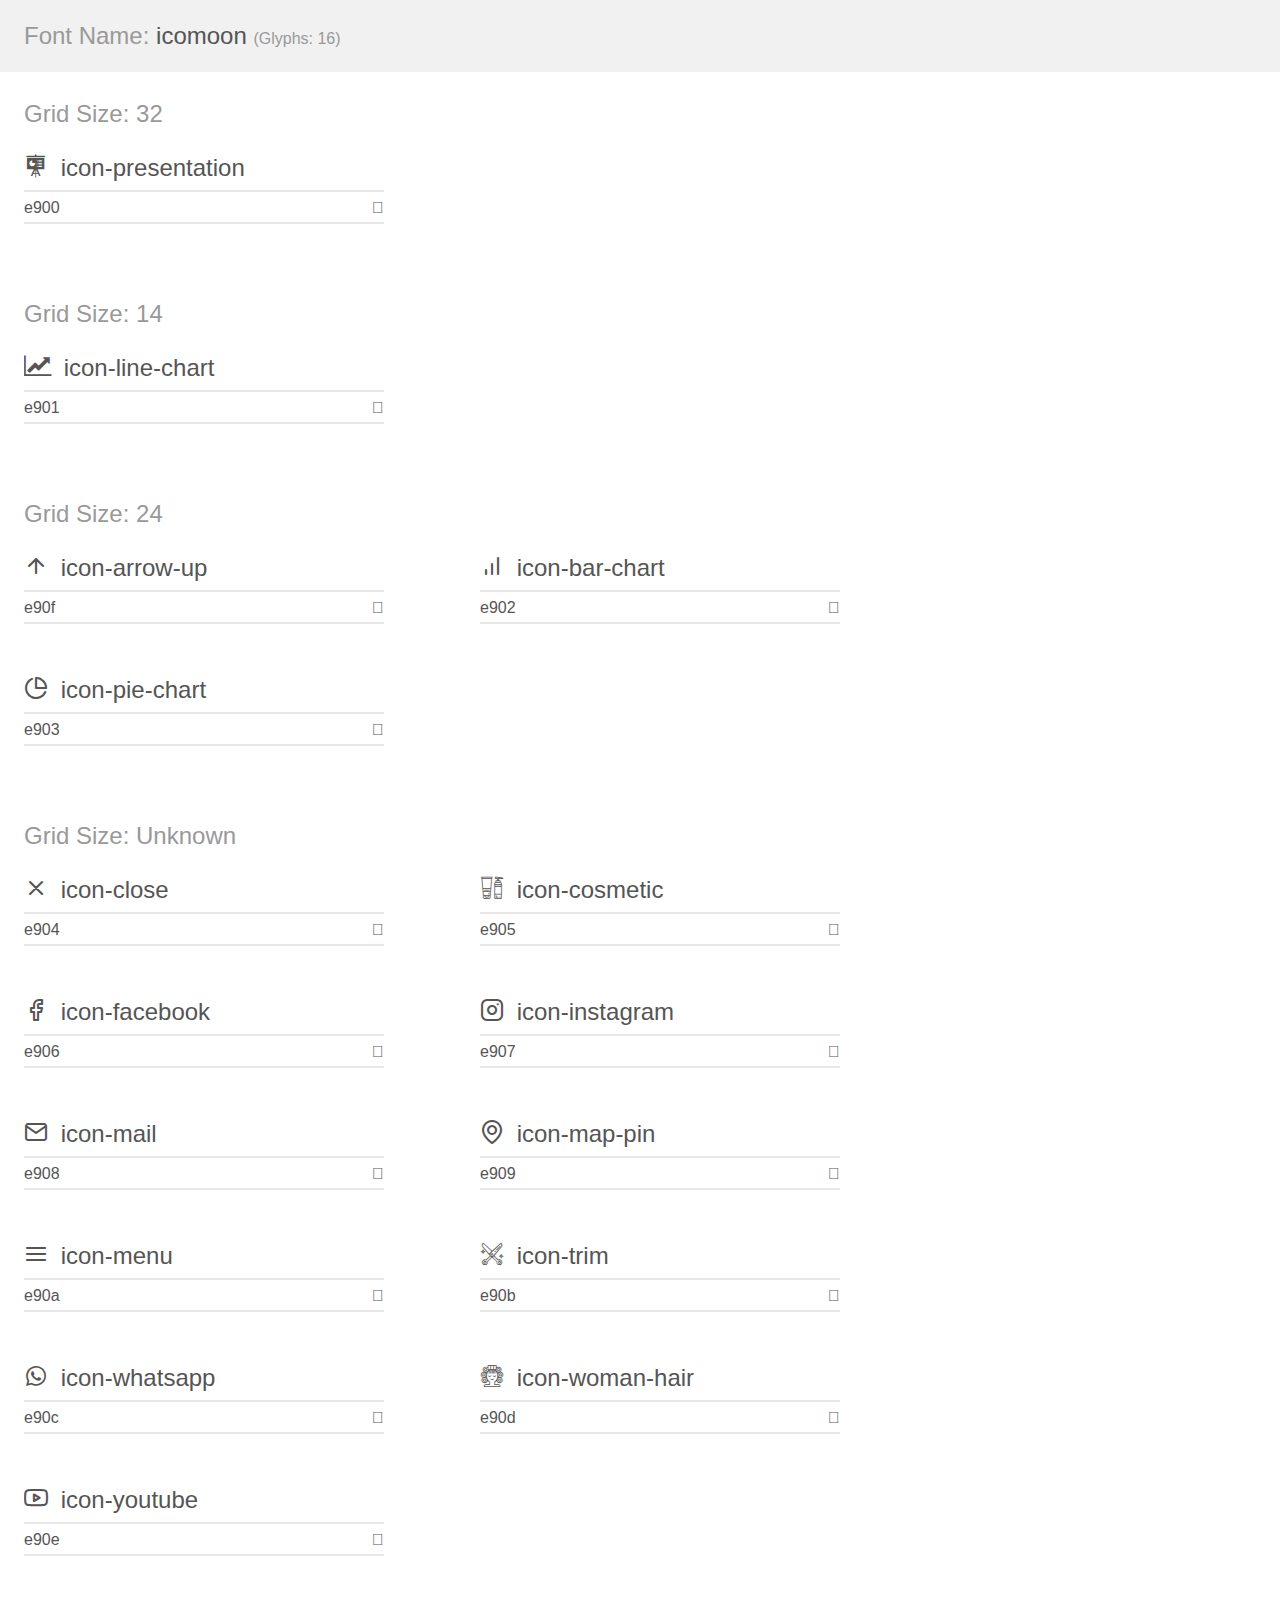
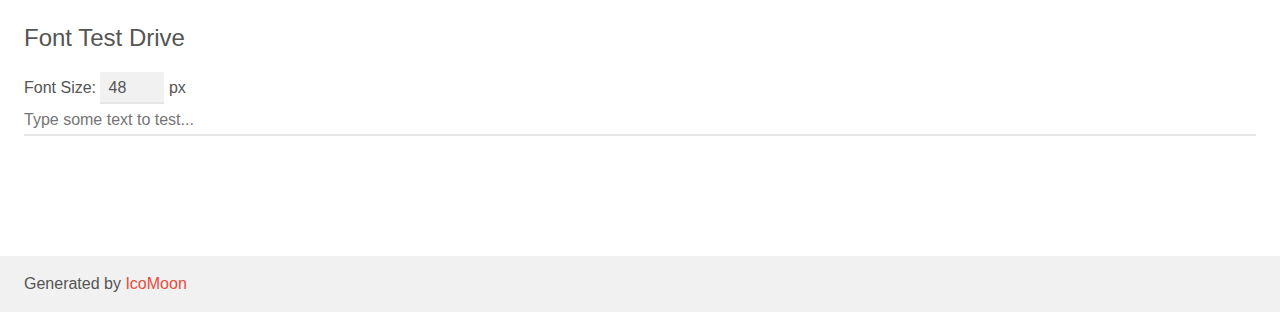
<file: assets/fonts/demo.html>
<!doctype html>
<html>
<head>
    <meta charset="utf-8">
    <title>IcoMoon Demo</title>
    <meta name="description" content="An Icon Font Generated By IcoMoon.io">
    <meta name="viewport" content="width=device-width, initial-scale=1">
    <link rel="stylesheet" href="demo-files/demo.css">
    <link rel="stylesheet" href="style.css"></head>
<body>
    <div class="bgc1 clearfix">
        <h1 class="mhmm mvm"><span class="fgc1">Font Name:</span> icomoon <small class="fgc1">(Glyphs:&nbsp;16)</small></h1>
    </div>
    <div class="clearfix mhl ptl">
        <h1 class="mvm mtn fgc1">Grid Size: 32</h1>
        <div class="glyph fs1">
            <div class="clearfix bshadow0 pbs">
                <span class="icon-presentation"></span>
                <span class="mls"> icon-presentation</span>
            </div>
            <fieldset class="fs0 size1of1 clearfix hidden-false">
                <input type="text" readonly value="e900" class="unit size1of2" />
                <input type="text" maxlength="1" readonly value="&#xe900;" class="unitRight size1of2 talign-right" />
            </fieldset>
            <div class="fs0 bshadow0 clearfix hidden-true">
                <span class="unit pvs fgc1">liga: </span>
                <input type="text" readonly value="" class="liga unitRight" />
            </div>
        </div>
    </div>
    <div class="clearfix mhl ptl">
        <h1 class="mvm mtn fgc1">Grid Size: 14</h1>
        <div class="glyph fs2">
            <div class="clearfix bshadow0 pbs">
                <span class="icon-line-chart"></span>
                <span class="mls"> icon-line-chart</span>
            </div>
            <fieldset class="fs0 size1of1 clearfix hidden-false">
                <input type="text" readonly value="e901" class="unit size1of2" />
                <input type="text" maxlength="1" readonly value="&#xe901;" class="unitRight size1of2 talign-right" />
            </fieldset>
            <div class="fs0 bshadow0 clearfix hidden-true">
                <span class="unit pvs fgc1">liga: </span>
                <input type="text" readonly value="" class="liga unitRight" />
            </div>
        </div>
    </div>
    <div class="clearfix mhl ptl">
        <h1 class="mvm mtn fgc1">Grid Size: 24</h1>
        <div class="glyph fs3">
            <div class="clearfix bshadow0 pbs">
                <span class="icon-arrow-up"></span>
                <span class="mls"> icon-arrow-up</span>
            </div>
            <fieldset class="fs0 size1of1 clearfix hidden-false">
                <input type="text" readonly value="e90f" class="unit size1of2" />
                <input type="text" maxlength="1" readonly value="&#xe90f;" class="unitRight size1of2 talign-right" />
            </fieldset>
            <div class="fs0 bshadow0 clearfix hidden-true">
                <span class="unit pvs fgc1">liga: </span>
                <input type="text" readonly value="" class="liga unitRight" />
            </div>
        </div>
        <div class="glyph fs3">
            <div class="clearfix bshadow0 pbs">
                <span class="icon-bar-chart"></span>
                <span class="mls"> icon-bar-chart</span>
            </div>
            <fieldset class="fs0 size1of1 clearfix hidden-false">
                <input type="text" readonly value="e902" class="unit size1of2" />
                <input type="text" maxlength="1" readonly value="&#xe902;" class="unitRight size1of2 talign-right" />
            </fieldset>
            <div class="fs0 bshadow0 clearfix hidden-true">
                <span class="unit pvs fgc1">liga: </span>
                <input type="text" readonly value="" class="liga unitRight" />
            </div>
        </div>
        <div class="glyph fs3">
            <div class="clearfix bshadow0 pbs">
                <span class="icon-pie-chart"></span>
                <span class="mls"> icon-pie-chart</span>
            </div>
            <fieldset class="fs0 size1of1 clearfix hidden-false">
                <input type="text" readonly value="e903" class="unit size1of2" />
                <input type="text" maxlength="1" readonly value="&#xe903;" class="unitRight size1of2 talign-right" />
            </fieldset>
            <div class="fs0 bshadow0 clearfix hidden-true">
                <span class="unit pvs fgc1">liga: </span>
                <input type="text" readonly value="" class="liga unitRight" />
            </div>
        </div>
    </div>
    <div class="clearfix mhl ptl">
        <h1 class="mvm mtn fgc1">Grid Size: Unknown</h1>
        <div class="glyph fs4">
            <div class="clearfix bshadow0 pbs">
                <span class="icon-close"></span>
                <span class="mls"> icon-close</span>
            </div>
            <fieldset class="fs0 size1of1 clearfix hidden-false">
                <input type="text" readonly value="e904" class="unit size1of2" />
                <input type="text" maxlength="1" readonly value="&#xe904;" class="unitRight size1of2 talign-right" />
            </fieldset>
            <div class="fs0 bshadow0 clearfix hidden-true">
                <span class="unit pvs fgc1">liga: </span>
                <input type="text" readonly value="" class="liga unitRight" />
            </div>
        </div>
        <div class="glyph fs4">
            <div class="clearfix bshadow0 pbs">
                <span class="icon-cosmetic"></span>
                <span class="mls"> icon-cosmetic</span>
            </div>
            <fieldset class="fs0 size1of1 clearfix hidden-false">
                <input type="text" readonly value="e905" class="unit size1of2" />
                <input type="text" maxlength="1" readonly value="&#xe905;" class="unitRight size1of2 talign-right" />
            </fieldset>
            <div class="fs0 bshadow0 clearfix hidden-true">
                <span class="unit pvs fgc1">liga: </span>
                <input type="text" readonly value="" class="liga unitRight" />
            </div>
        </div>
        <div class="glyph fs4">
            <div class="clearfix bshadow0 pbs">
                <span class="icon-facebook"></span>
                <span class="mls"> icon-facebook</span>
            </div>
            <fieldset class="fs0 size1of1 clearfix hidden-false">
                <input type="text" readonly value="e906" class="unit size1of2" />
                <input type="text" maxlength="1" readonly value="&#xe906;" class="unitRight size1of2 talign-right" />
            </fieldset>
            <div class="fs0 bshadow0 clearfix hidden-true">
                <span class="unit pvs fgc1">liga: </span>
                <input type="text" readonly value="" class="liga unitRight" />
            </div>
        </div>
        <div class="glyph fs4">
            <div class="clearfix bshadow0 pbs">
                <span class="icon-instagram"></span>
                <span class="mls"> icon-instagram</span>
            </div>
            <fieldset class="fs0 size1of1 clearfix hidden-false">
                <input type="text" readonly value="e907" class="unit size1of2" />
                <input type="text" maxlength="1" readonly value="&#xe907;" class="unitRight size1of2 talign-right" />
            </fieldset>
            <div class="fs0 bshadow0 clearfix hidden-true">
                <span class="unit pvs fgc1">liga: </span>
                <input type="text" readonly value="" class="liga unitRight" />
            </div>
        </div>
        <div class="glyph fs4">
            <div class="clearfix bshadow0 pbs">
                <span class="icon-mail"></span>
                <span class="mls"> icon-mail</span>
            </div>
            <fieldset class="fs0 size1of1 clearfix hidden-false">
                <input type="text" readonly value="e908" class="unit size1of2" />
                <input type="text" maxlength="1" readonly value="&#xe908;" class="unitRight size1of2 talign-right" />
            </fieldset>
            <div class="fs0 bshadow0 clearfix hidden-true">
                <span class="unit pvs fgc1">liga: </span>
                <input type="text" readonly value="" class="liga unitRight" />
            </div>
        </div>
        <div class="glyph fs4">
            <div class="clearfix bshadow0 pbs">
                <span class="icon-map-pin"></span>
                <span class="mls"> icon-map-pin</span>
            </div>
            <fieldset class="fs0 size1of1 clearfix hidden-false">
                <input type="text" readonly value="e909" class="unit size1of2" />
                <input type="text" maxlength="1" readonly value="&#xe909;" class="unitRight size1of2 talign-right" />
            </fieldset>
            <div class="fs0 bshadow0 clearfix hidden-true">
                <span class="unit pvs fgc1">liga: </span>
                <input type="text" readonly value="" class="liga unitRight" />
            </div>
        </div>
        <div class="glyph fs4">
            <div class="clearfix bshadow0 pbs">
                <span class="icon-menu"></span>
                <span class="mls"> icon-menu</span>
            </div>
            <fieldset class="fs0 size1of1 clearfix hidden-false">
                <input type="text" readonly value="e90a" class="unit size1of2" />
                <input type="text" maxlength="1" readonly value="&#xe90a;" class="unitRight size1of2 talign-right" />
            </fieldset>
            <div class="fs0 bshadow0 clearfix hidden-true">
                <span class="unit pvs fgc1">liga: </span>
                <input type="text" readonly value="" class="liga unitRight" />
            </div>
        </div>
        <div class="glyph fs4">
            <div class="clearfix bshadow0 pbs">
                <span class="icon-trim"></span>
                <span class="mls"> icon-trim</span>
            </div>
            <fieldset class="fs0 size1of1 clearfix hidden-false">
                <input type="text" readonly value="e90b" class="unit size1of2" />
                <input type="text" maxlength="1" readonly value="&#xe90b;" class="unitRight size1of2 talign-right" />
            </fieldset>
            <div class="fs0 bshadow0 clearfix hidden-true">
                <span class="unit pvs fgc1">liga: </span>
                <input type="text" readonly value="" class="liga unitRight" />
            </div>
        </div>
        <div class="glyph fs4">
            <div class="clearfix bshadow0 pbs">
                <span class="icon-whatsapp"></span>
                <span class="mls"> icon-whatsapp</span>
            </div>
            <fieldset class="fs0 size1of1 clearfix hidden-false">
                <input type="text" readonly value="e90c" class="unit size1of2" />
                <input type="text" maxlength="1" readonly value="&#xe90c;" class="unitRight size1of2 talign-right" />
            </fieldset>
            <div class="fs0 bshadow0 clearfix hidden-true">
                <span class="unit pvs fgc1">liga: </span>
                <input type="text" readonly value="" class="liga unitRight" />
            </div>
        </div>
        <div class="glyph fs4">
            <div class="clearfix bshadow0 pbs">
                <span class="icon-woman-hair"></span>
                <span class="mls"> icon-woman-hair</span>
            </div>
            <fieldset class="fs0 size1of1 clearfix hidden-false">
                <input type="text" readonly value="e90d" class="unit size1of2" />
                <input type="text" maxlength="1" readonly value="&#xe90d;" class="unitRight size1of2 talign-right" />
            </fieldset>
            <div class="fs0 bshadow0 clearfix hidden-true">
                <span class="unit pvs fgc1">liga: </span>
                <input type="text" readonly value="" class="liga unitRight" />
            </div>
        </div>
        <div class="glyph fs4">
            <div class="clearfix bshadow0 pbs">
                <span class="icon-youtube"></span>
                <span class="mls"> icon-youtube</span>
            </div>
            <fieldset class="fs0 size1of1 clearfix hidden-false">
                <input type="text" readonly value="e90e" class="unit size1of2" />
                <input type="text" maxlength="1" readonly value="&#xe90e;" class="unitRight size1of2 talign-right" />
            </fieldset>
            <div class="fs0 bshadow0 clearfix hidden-true">
                <span class="unit pvs fgc1">liga: </span>
                <input type="text" readonly value="" class="liga unitRight" />
            </div>
        </div>
    </div>

    <!--[if gt IE 8]><!-->
    <div class="mhl clearfix mbl">
        <h1>Font Test Drive</h1>
        <label>
            Font Size: <input id="fontSize" type="number" class="textbox0 mbm"
            min="8" value="48" />
            px
        </label>
        <input id="testText" type="text" class="phl size1of1 mvl"
        placeholder="Type some text to test..." value=""/>
        <div id="testDrive" class="icon-" style="font-family: icomoon">&nbsp;
        </div>
    </div>
    <!--<![endif]-->
    <div class="bgc1 clearfix">
        <p class="mhl">Generated by <a href="https://icomoon.io/app">IcoMoon</a></p>
    </div>

    <script src="demo-files/demo.js"></script>
</body>
</html>
</file>
<file: assets/fonts/demo-files/demo.css>
body {
  padding: 0;
  margin: 0;
  font-family: sans-serif;
  font-size: 1em;
  line-height: 1.5;
  color: #555;
  background: #fff;
}
h1 {
  font-size: 1.5em;
  font-weight: normal;
}
small {
  font-size: .66666667em;
}
a {
  color: #e74c3c;
  text-decoration: none;
}
a:hover, a:focus {
  box-shadow: 0 1px #e74c3c;
}
.bshadow0, input {
  box-shadow: inset 0 -2px #e7e7e7;
}
input:hover {
  box-shadow: inset 0 -2px #ccc;
}
input, fieldset {
  font-family: sans-serif;
  font-size: 1em;
  margin: 0;
  padding: 0;
  border: 0;
}
input {
  color: inherit;
  line-height: 1.5;
  height: 1.5em;
  padding: .25em 0;
}
input:focus {
  outline: none;
  box-shadow: inset 0 -2px #449fdb;
}
.glyph {
  font-size: 16px;
  width: 15em;
  padding-bottom: 1em;
  margin-right: 4em;
  margin-bottom: 1em;
  float: left;
  overflow: hidden;
}
.liga {
  width: 80%;
  width: calc(100% - 2.5em);
}
.talign-right {
  text-align: right;
}
.talign-center {
  text-align: center;
}
.bgc1 {
  background: #f1f1f1;
}
.fgc1 {
  color: #999;
}
.fgc0 {
  color: #000;
}
p {
  margin-top: 1em;
  margin-bottom: 1em;
}
.mvm {
  margin-top: .75em;
  margin-bottom: .75em;
}
.mtn {
  margin-top: 0;
}
.mtl, .mal {
  margin-top: 1.5em;
}
.mbl, .mal {
  margin-bottom: 1.5em;
}
.mal, .mhl {
  margin-left: 1.5em;
  margin-right: 1.5em;
}
.mhmm {
  margin-left: 1em;
  margin-right: 1em;
}
.mls {
  margin-left: .25em;
}
.ptl {
  padding-top: 1.5em;
}
.pbs, .pvs {
  padding-bottom: .25em;
}
.pvs, .pts {
  padding-top: .25em;
}
.unit {
  float: left;
}
.unitRight {
  float: right;
}
.size1of2 {
  width: 50%;
}
.size1of1 {
  width: 100%;
}
.clearfix:before, .clearfix:after {
  content: " ";
  display: table;
}
.clearfix:after {
  clear: both;
}
.hidden-true {
  display: none;
}
.textbox0 {
  width: 3em;
  background: #f1f1f1;
  padding: .25em .5em;
  line-height: 1.5;
  height: 1.5em;
}
#testDrive {
  display: block;
  padding-top: 24px;
  line-height: 1.5;
}
.fs0 {
  font-size: 16px;
}
.fs1 {
  font-size: 24px;
}
.fs2 {
  font-size: 24px;
}
.fs3 {
  font-size: 24px;
}
.fs4 {
  font-size: 24px;
}
</file>
<file: assets/fonts/style.css>
@font-face {
  font-family: 'icomoon';
  src:  url('fonts/icomoon.eot?8iatyv');
  src:  url('fonts/icomoon.eot?8iatyv#iefix') format('embedded-opentype'),
    url('fonts/icomoon.ttf?8iatyv') format('truetype'),
    url('fonts/icomoon.woff?8iatyv') format('woff'),
    url('fonts/icomoon.svg?8iatyv#icomoon') format('svg');
  font-weight: normal;
  font-style: normal;
  font-display: block;
}

[class^="icon-"], [class*=" icon-"] {
  /* use !important to prevent issues with browser extensions that change fonts */
  font-family: 'icomoon' !important;
  speak: never;
  font-style: normal;
  font-weight: normal;
  font-variant: normal;
  text-transform: none;
  line-height: 1;

  /* Better Font Rendering =========== */
  -webkit-font-smoothing: antialiased;
  -moz-osx-font-smoothing: grayscale;
}

.icon-presentation:before {
  content: "\e900";
}
.icon-line-chart:before {
  content: "\e901";
}
.icon-arrow-up:before {
  content: "\e90f";
}
.icon-bar-chart:before {
  content: "\e902";
}
.icon-pie-chart:before {
  content: "\e903";
}
.icon-close:before {
  content: "\e904";
}
.icon-cosmetic:before {
  content: "\e905";
}
.icon-facebook:before {
  content: "\e906";
}
.icon-instagram:before {
  content: "\e907";
}
.icon-mail:before {
  content: "\e908";
}
.icon-map-pin:before {
  content: "\e909";
}
.icon-menu:before {
  content: "\e90a";
}
.icon-trim:before {
  content: "\e90b";
}
.icon-whatsapp:before {
  content: "\e90c";
}
.icon-woman-hair:before {
  content: "\e90d";
}
.icon-youtube:before {
  content: "\e90e";
}
</file>
